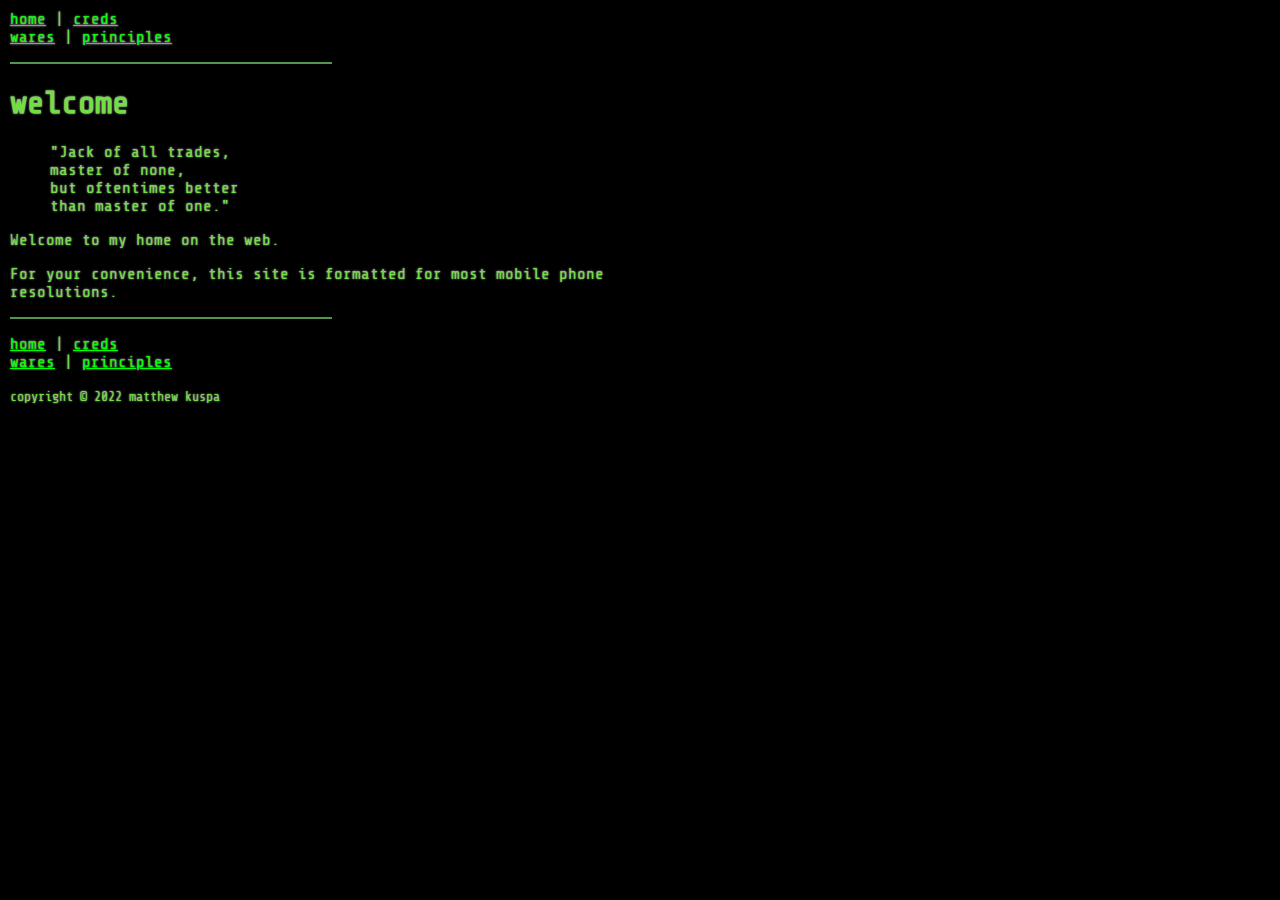
<file: index.html>
<!DOCTYPE html>
<html>
<head>
	<meta name="robots" content="noindex,nofollow,noarchive">
	<meta charset="utf-8">
	<meta name="viewport" content="width=device-width, initial-scale=1">
	<link rel="stylesheet" href="/styles.css">
	<link rel="preconnect" href="https://fonts.googleapis.com">
	<link rel="preconnect" href="https://fonts.gstatic.com" crossorigin> 
	<link href="https://fonts.googleapis.com/css2?family=Share+Tech+Mono&display=swap" rel="stylesheet">
	<title>home</title>
</head>
<body>
	<!-- Header navigation -->
	<header>
		<nav>
			<a href="/">home</a> |
			<a href="/creds/">creds</a>
			<br>
			<a href="/wares/">wares</a> |
			<a href="/principles/">principles</a>
		</nav>
		<p></p>
		<hr>
	</header>
	<!-- Main content -->
	<h1>welcome</h1>
	<blockquote>"Jack of all trades,<br>
	master of none,<br>
	but oftentimes better<br>
	than master of one."</blockquote>
	<p>Welcome to my home on the web.</p>
	<p>For your convenience, this site is formatted for most mobile phone resolutions.</p>
	<!-- Footer navigation -->
	<footer>
		<hr>
		<p></p>
		<nav>
			<a href="/">home</a> |
			<a href="/creds/">creds</a>
			<br>
			<a href="/wares/">wares</a> |
			<a href="/principles/">principles</a>
		</nav>
		<p></p>
		<p><small>copyright © 2022 matthew kuspa</small></p>
	</footer>
</body>
</html>
</file>
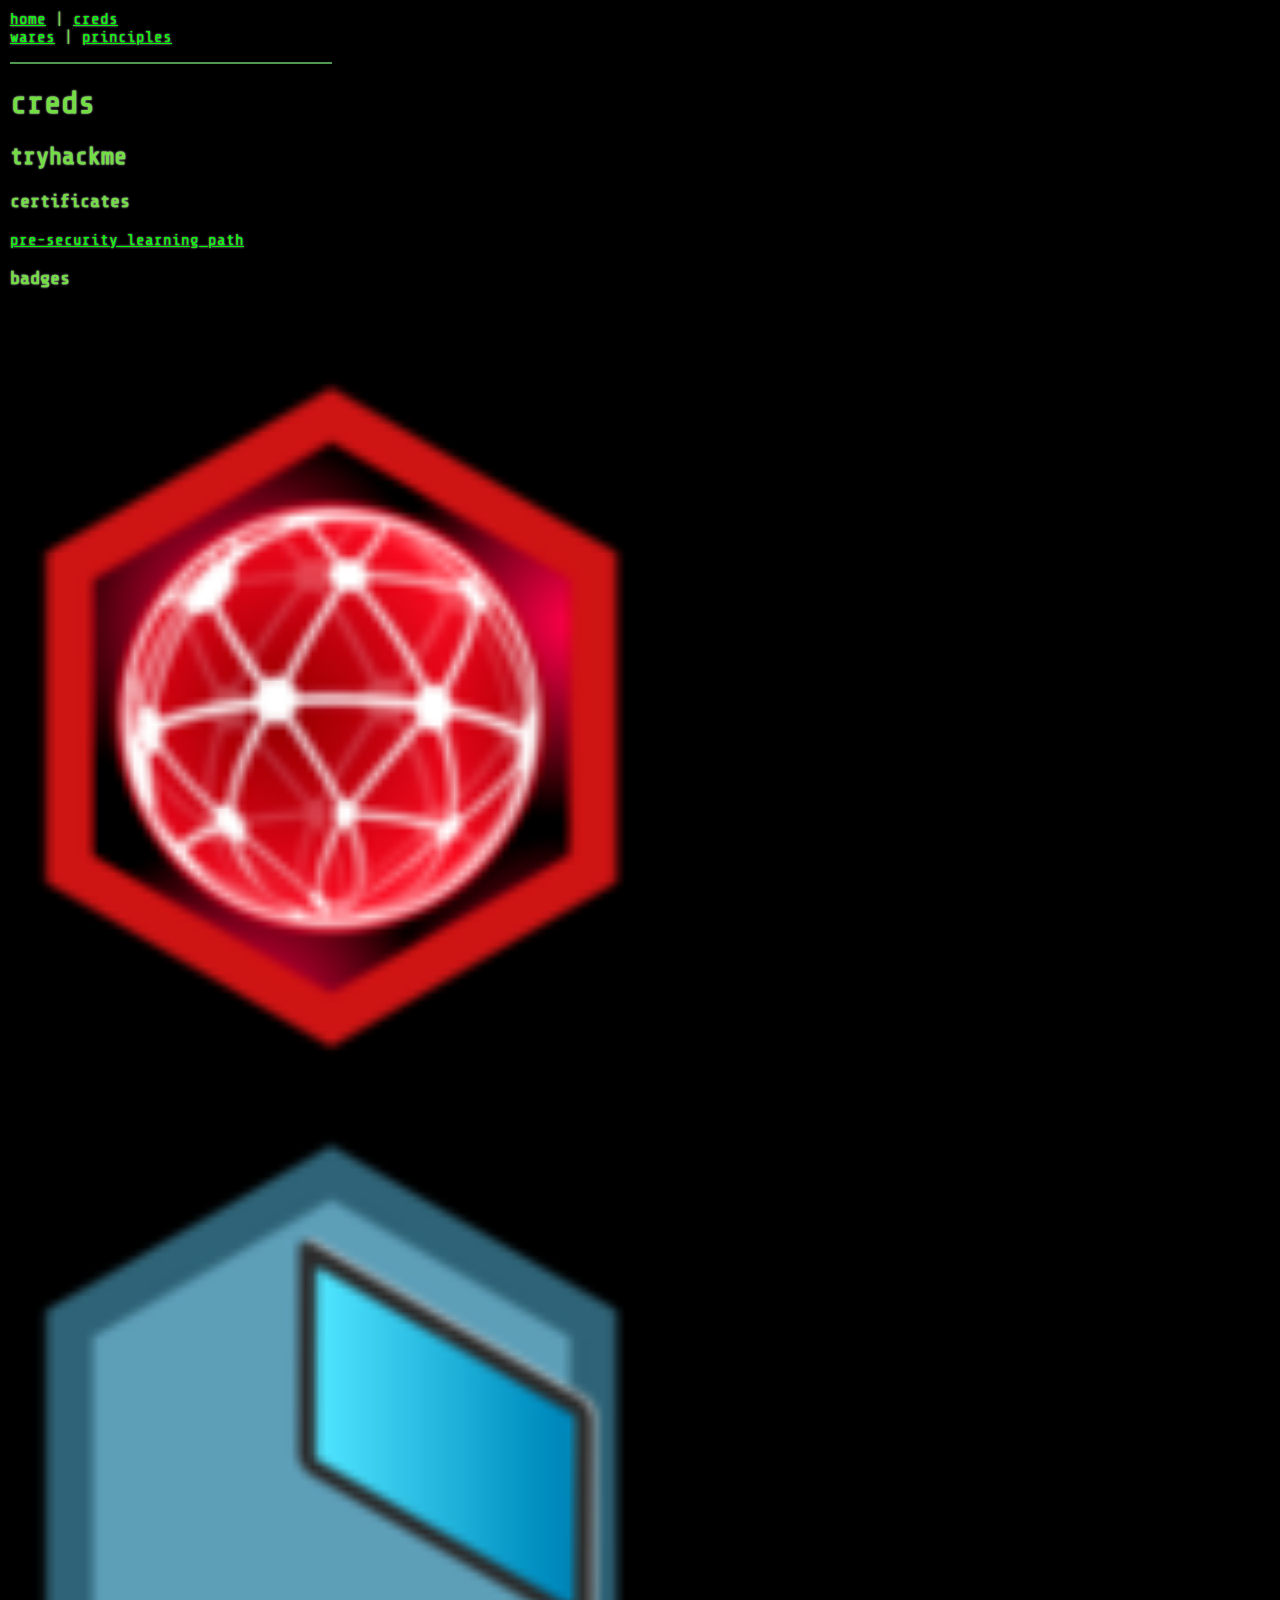
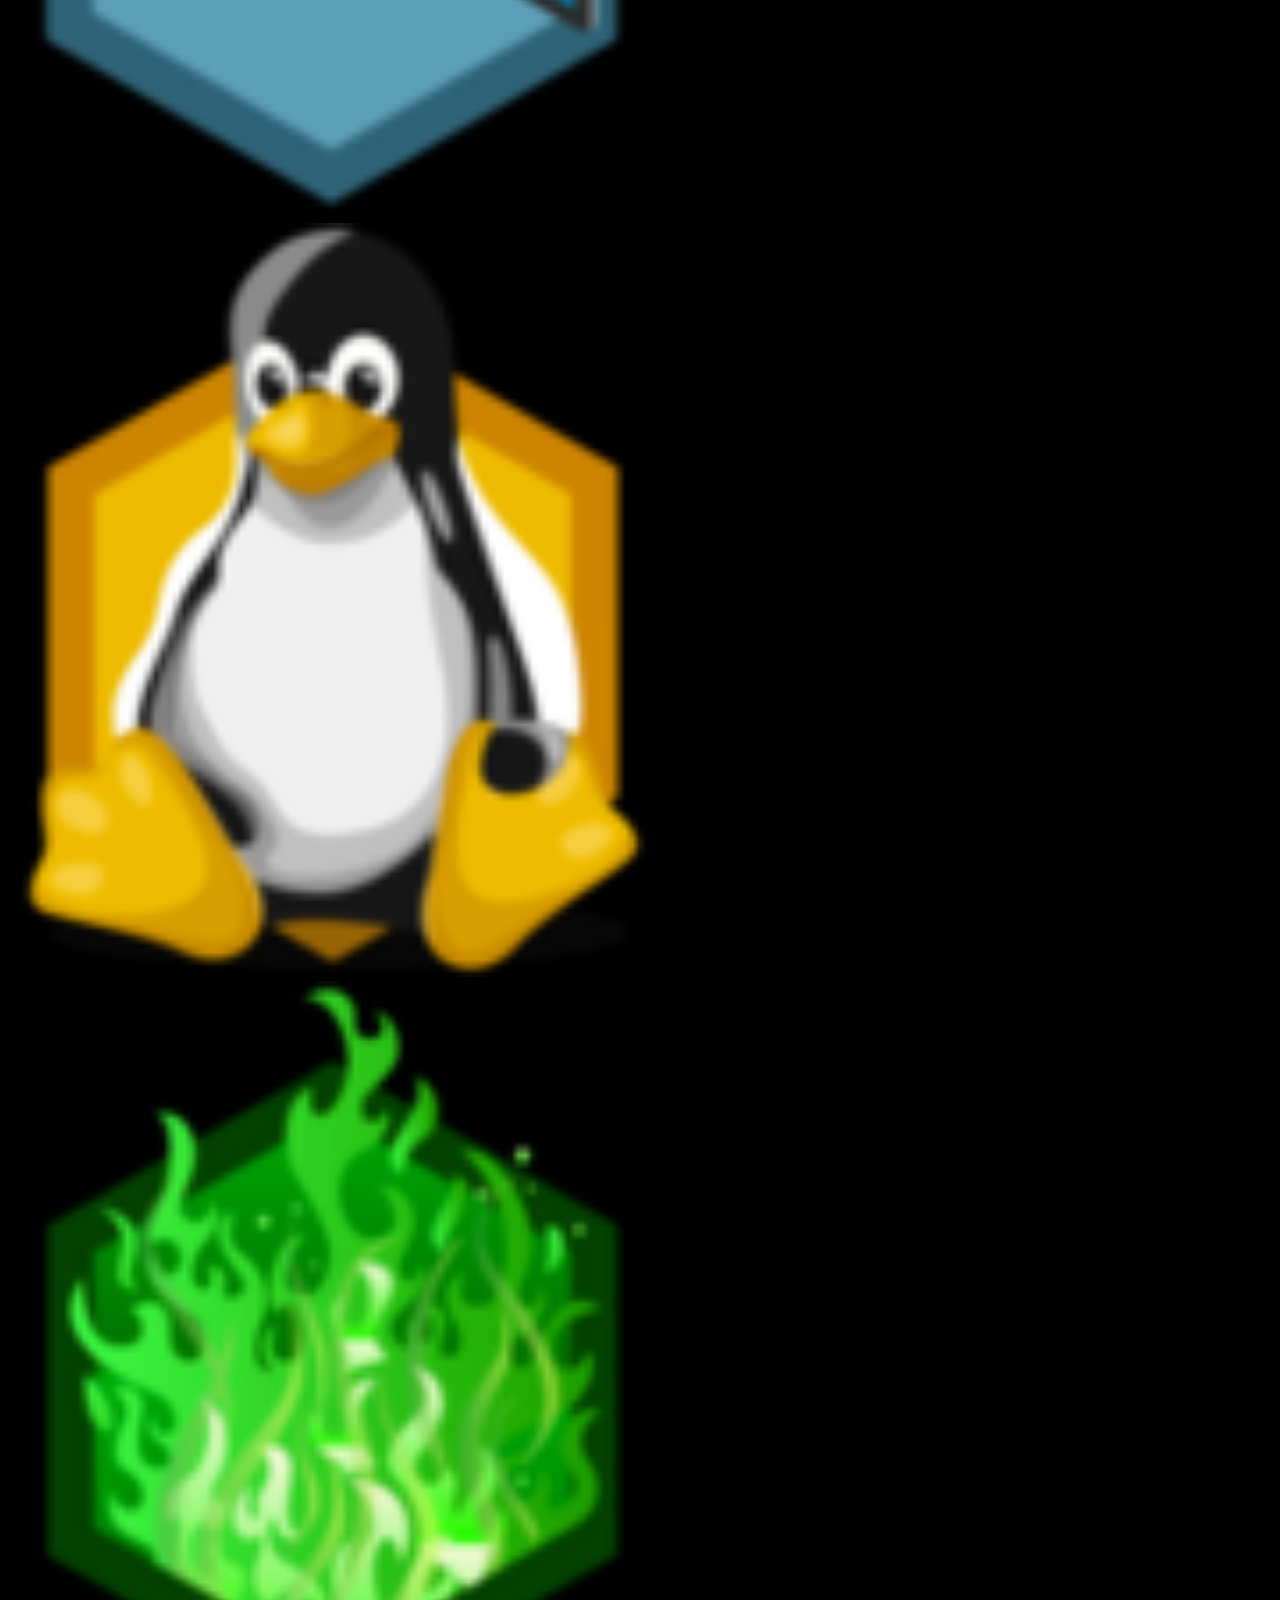
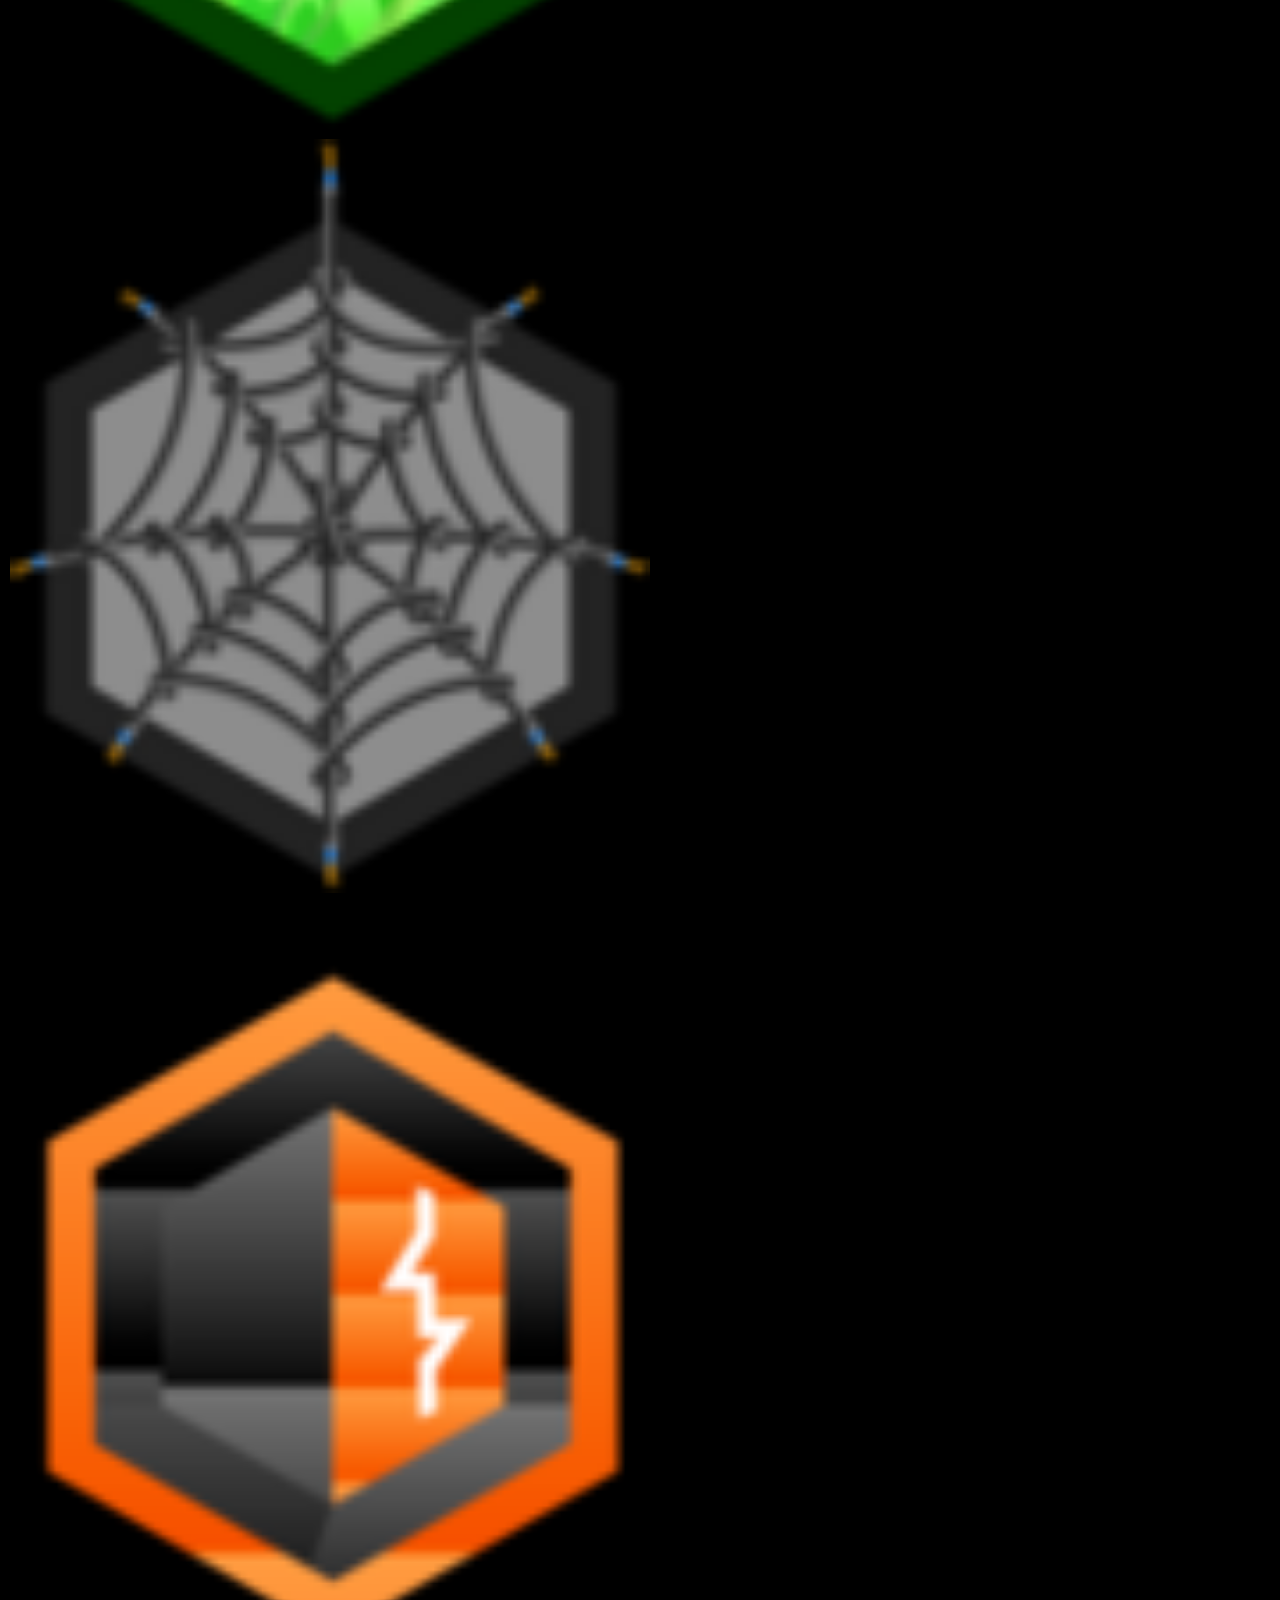
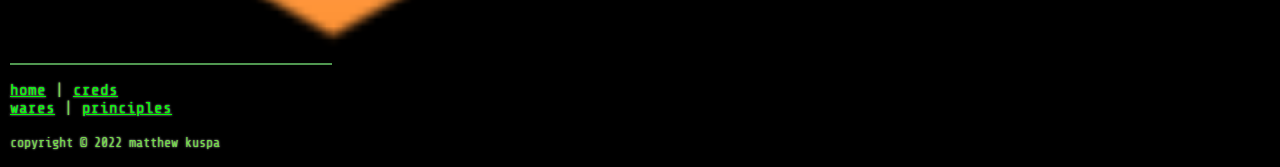
<file: creds/index.html>
<!DOCTYPE html>
<html>
<head>
	<meta name="robots" content="noindex,nofollow,noarchive">
	<meta charset="utf-8">
	<meta name="viewport" content="width=device-width, initial-scale=1">
	<link rel="stylesheet" href="/styles.css">
	<link rel="preconnect" href="https://fonts.googleapis.com">
	<link rel="preconnect" href="https://fonts.gstatic.com" crossorigin> 
	<link href="https://fonts.googleapis.com/css2?family=Share+Tech+Mono&display=swap" rel="stylesheet">
	<title>creds</title>
</head>
<body>
	<!-- Header navigation -->
	<header>
		<nav>
			<a href="/">home</a> |
			<a href="/creds/">creds</a>
			<br>
			<a href="/wares/">wares</a> |
			<a href="/principles/">principles</a>
		</nav>
		<p></p>
		<hr>
	</header>
	<!-- Main content -->
	<h1>creds</h1>
	<h2>tryhackme</h2>
	<script src="https://tryhackme.com/badge/842705"></script>
	<h3>certificates</h3>
	<a href="thmcert-22.01.02-presecurity.png">pre-security learning path</a>
	<h3>badges</h3>
	<img src="thmbadge-networkfundamentals-90w.png" title="Networking Nerd: Completing the 'Network Fundamentals' Module">
	<img src="thmbadge-howthewebworks-90w.png" title="World Wide Web: Completing the 'How The Web Works' Module">
	<img src="thmbadge-linux-90w.png" title="cat linux.txt: Being competent in Linux">
	<img src="thmbadge-streak7-90w.png" title="7 Day Streak: Achieving a 7 day hacking streak">
	<img src="thmbadge-webbed-90w.png" title="Webbed: Understands how the world wide web works">
	<img src="thmbadge-burpsuite-90w.png" title="Burp'ed: Completed the Burp Suite Module">
	<!-- Footer navigation -->
	<footer>
		<hr>
		<p></p>
		<nav>
			<a href="/">home</a> |
			<a href="/creds/">creds</a>
			<br>
			<a href="/wares/">wares</a> |
			<a href="/principles/">principles</a>
		</nav>
		<p></p>
		<p><small>copyright © 2022 matthew kuspa</small></p>
	</footer>
</body>
</html>
</file>
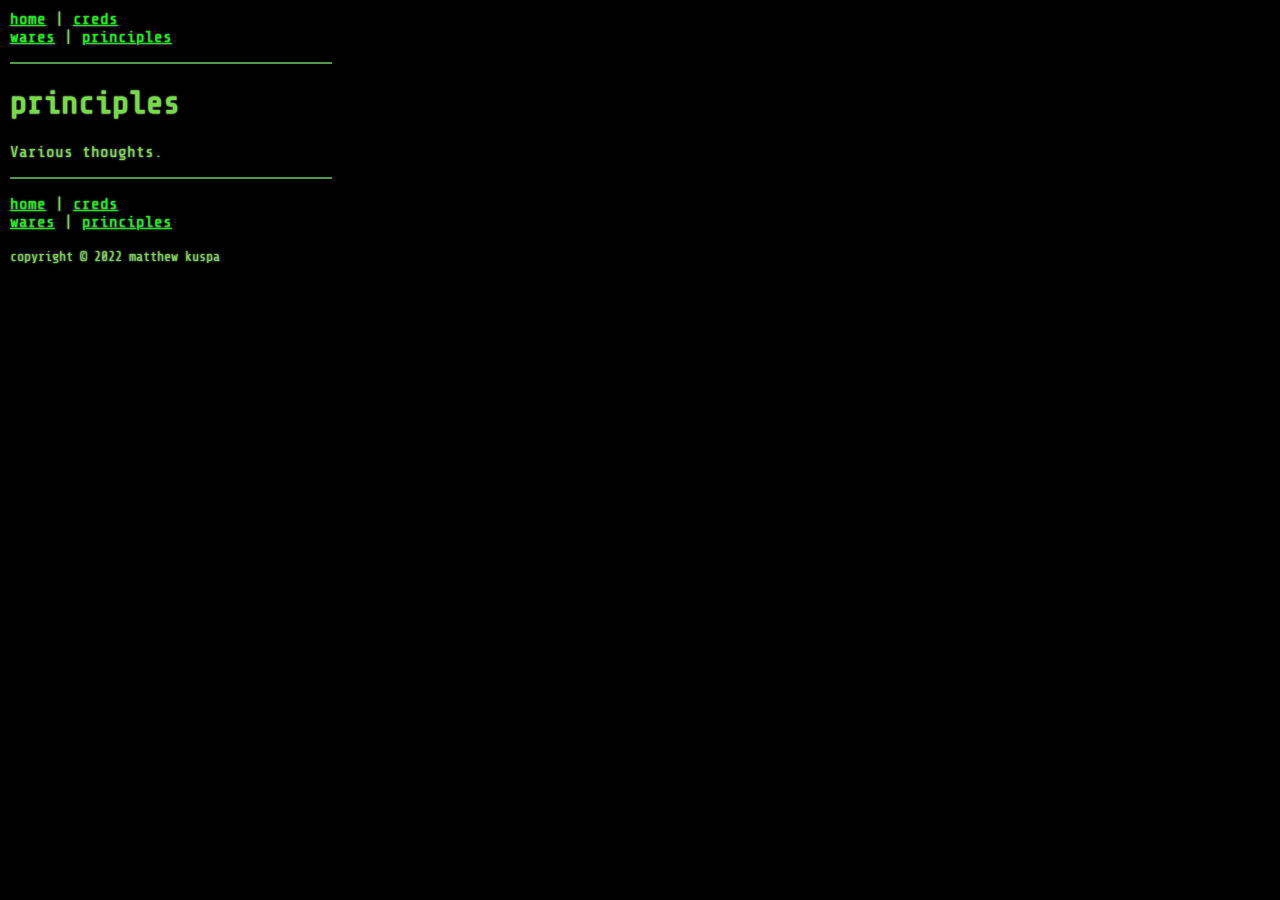
<file: principles/index.html>
<!DOCTYPE html>
<html>
<head>
	<meta name="robots" content="noindex,nofollow,noarchive">
	<meta charset="utf-8">
	<meta name="viewport" content="width=device-width, initial-scale=1">
	<link rel="stylesheet" href="/styles.css">
	<link rel="preconnect" href="https://fonts.googleapis.com">
	<link rel="preconnect" href="https://fonts.gstatic.com" crossorigin> 
	<link href="https://fonts.googleapis.com/css2?family=Share+Tech+Mono&display=swap" rel="stylesheet">
	<title>principles</title>
</head>
<body>
	<!-- Header navigation -->
	<header>
		<nav>
			<a href="/">home</a> |
			<a href="/creds/">creds</a>
			<br>
			<a href="/wares/">wares</a> |
			<a href="/principles/">principles</a>
		</nav>
		<p></p>
		<hr>
	</header>
	<!-- Main content -->
	<h1>principles</h1>
	<p>Various thoughts.</p>
	<!-- Footer navigation -->
	<footer>
		<hr>
		<p></p>
		<nav>
			<a href="/">home</a> |
			<a href="/creds/">creds</a>
			<br>
			<a href="/wares/">wares</a> |
			<a href="/principles/">principles</a>
		</nav>
		<p></p>
		<p><small>copyright © 2022 matthew kuspa</small></p>
	</footer>
</body>
</html>
</file>
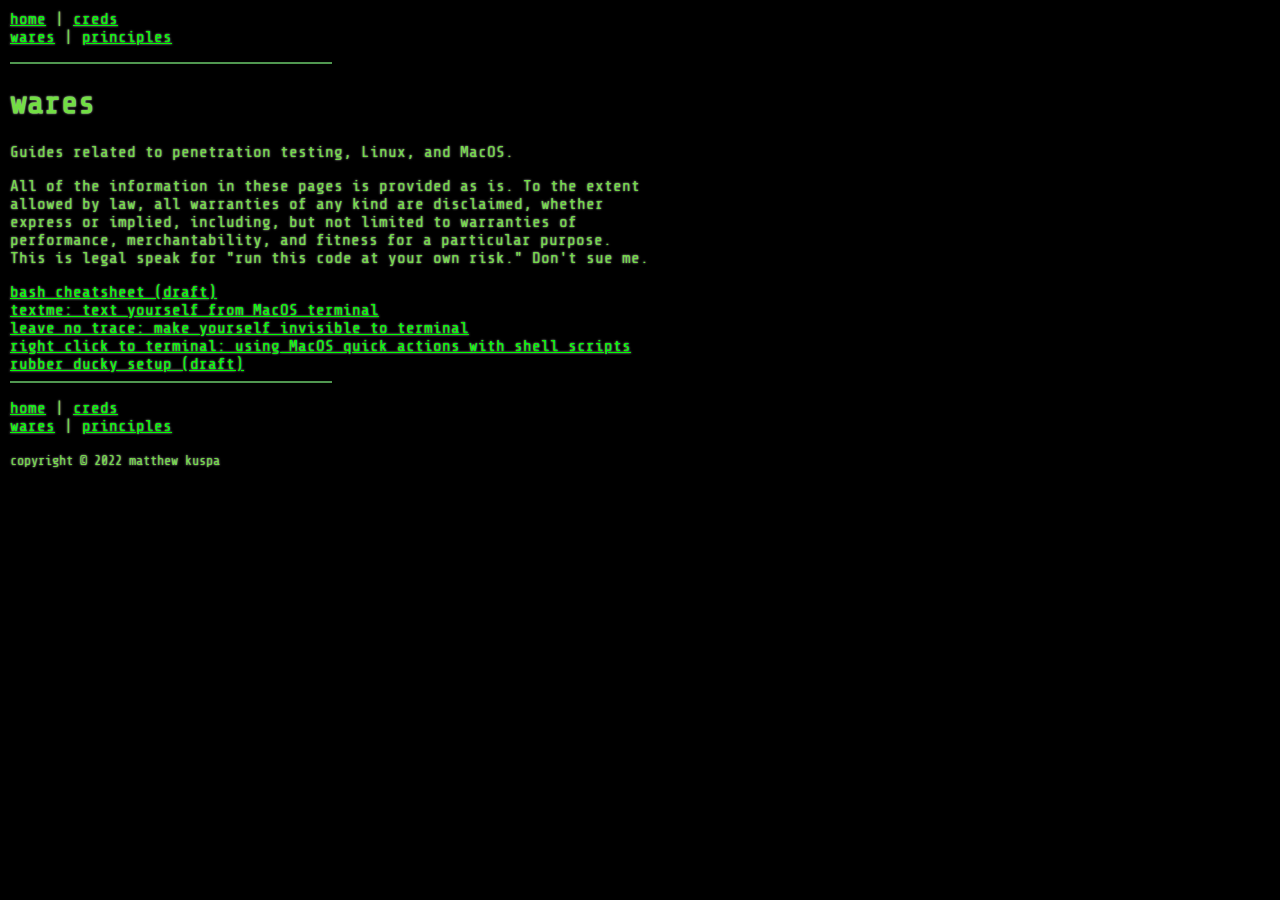
<file: wares/index.html>
<!DOCTYPE html>
<html>
<head>
	<meta name="robots" content="noindex,nofollow,noarchive">
	<meta charset="utf-8">
	<meta name="viewport" content="width=device-width, initial-scale=1">
	<link rel="stylesheet" href="/styles.css">
	<link rel="preconnect" href="https://fonts.googleapis.com">
	<link rel="preconnect" href="https://fonts.gstatic.com" crossorigin> 
	<link href="https://fonts.googleapis.com/css2?family=Share+Tech+Mono&display=swap" rel="stylesheet">
	<title>wares</title>
</head>
<body>
	<!-- Header navigation -->
	<header>
		<nav>
			<a href="/">home</a> |
			<a href="/creds/">creds</a>
			<br>
			<a href="/wares/">wares</a> |
			<a href="/principles/">principles</a>
		</nav>
		<p></p>
		<hr>
	</header>
	<!-- Main content -->
	<h1>wares</h1>
	<p>Guides related to penetration testing, Linux, and MacOS.</p>
        <p></>
	<p>All of the information in these pages is provided as is. To the extent allowed by law,
	all warranties of any kind are disclaimed, whether express or implied, including, but not
	limited to warranties of performance, merchantability, and fitness for a particular purpose.
	This is legal speak for "run this code at your own risk." Don't sue me.</p>
	<a href="bashcheatsheet.html">bash cheatsheet (draft)</a><br>
	<a href="textme.html">textme: text yourself from MacOS terminal</a><br>
	<a href="leavenotrace.html">leave no trace: make yourself invisible to terminal</a><br>
	<a href="rightclicktoterminal.html">right click to terminal: using MacOS quick actions with shell scripts</a><br>
	<a href="rubberduckysetup.html">rubber ducky setup (draft)</a><br>
	<!-- Footer navigation -->
	<footer>
		<hr>
		<p></p>
		<nav>
			<a href="/">home</a> |
			<a href="/creds/">creds</a>
			<br>
			<a href="/wares/">wares</a> |
			<a href="/principles/">principles</a>
		</nav>
		<p></p>
		<p><small>copyright © 2022 matthew kuspa</small></p>
	</footer>
</body>
</html>
</file>
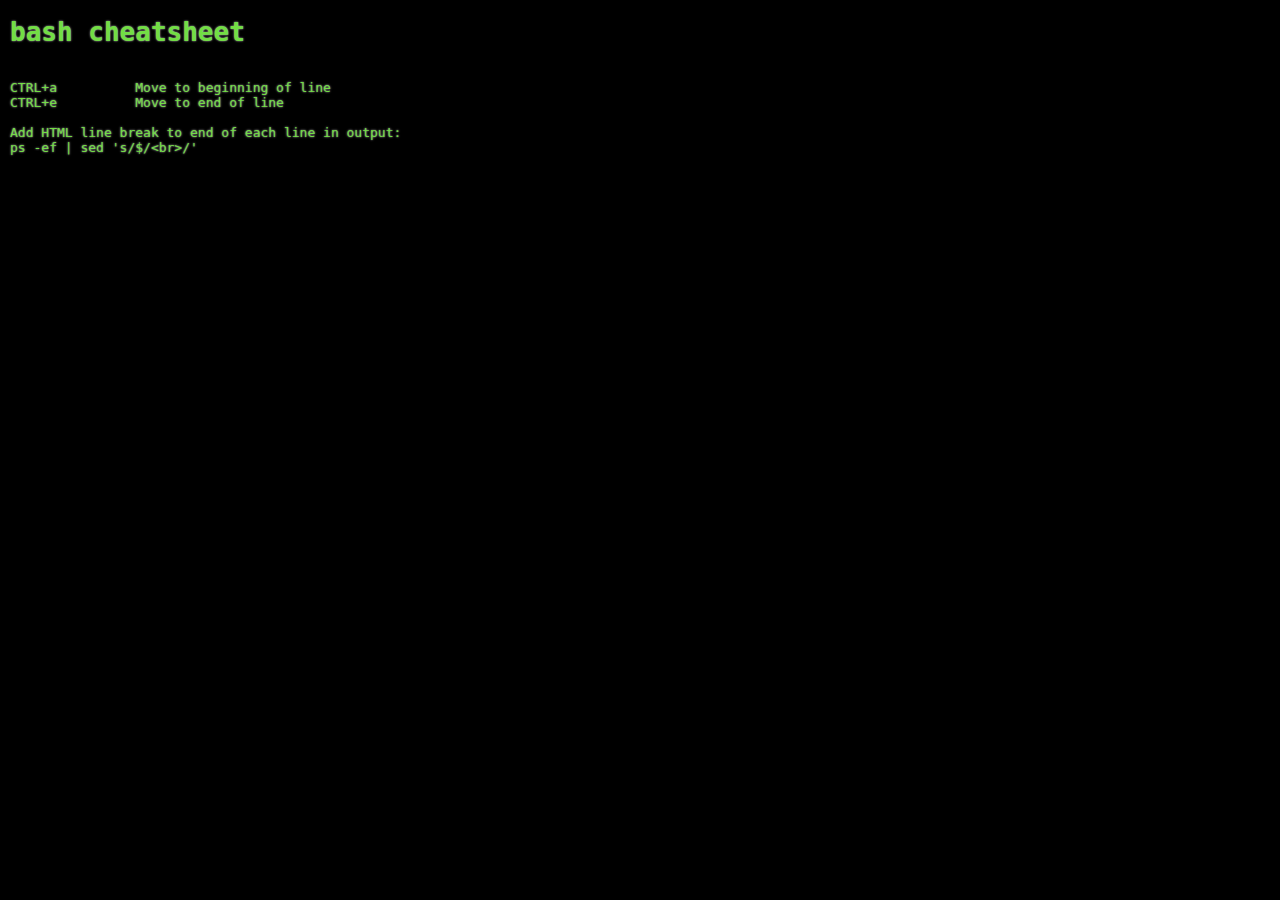
<file: wares/bashcheatsheet.html>
<!DOCTYPE html>
<html>
<head>
	<meta name="robots" content="noindex,nofollow,noarchive">
	<meta charset="utf-8">
	<meta name="viewport" content="width=device-width, initial-scale=1">
	<link rel="stylesheet" href="/styles.css">
	<link rel="preconnect" href="https://fonts.googleapis.com">
	<link rel="preconnect" href="https://fonts.gstatic.com" crossorigin> 
	<link href="https://fonts.googleapis.com/css2?family=Share+Tech+Mono&display=swap" rel="stylesheet">
	<title>bash cheatsheet</title>
</head>
<body>
	<!-- Main content -->
<pre>
<h1>bash cheatsheet</h1>
CTRL+a		Move to beginning of line
CTRL+e		Move to end of line

Add HTML line break to end of each line in output:
ps -ef | sed 's/$/&ltbr&gt/'<!-- Note how angle brackets are escaped -->
</pre
</body>
</html>
</file>
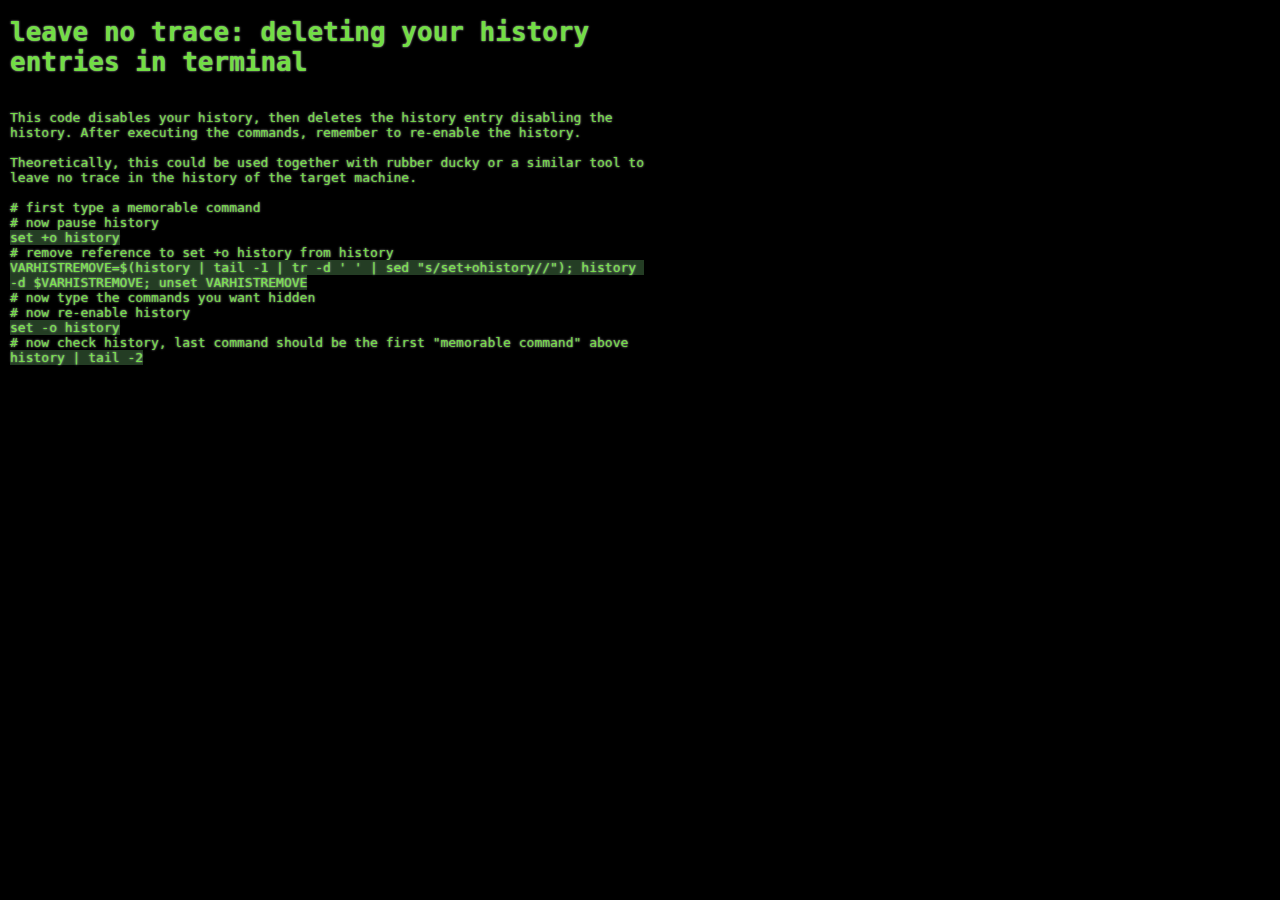
<file: wares/leavenotrace.html>
<!DOCTYPE html>
<html>
<head>
	<meta name="robots" content="noindex,nofollow,noarchive">
	<meta charset="utf-8">
	<meta name="viewport" content="width=device-width, initial-scale=1">
	<link rel="stylesheet" href="/styles.css">
	<link rel="preconnect" href="https://fonts.googleapis.com">
	<link rel="preconnect" href="https://fonts.gstatic.com" crossorigin> 
	<link href="https://fonts.googleapis.com/css2?family=Share+Tech+Mono&display=swap" rel="stylesheet">
	<title>leave no trace</title>
</head>
<body>
<!-- Main content -->
<pre>
<h1>leave no trace: deleting your history entries in terminal</h1>
This code disables your history, then deletes the history entry disabling the history. After executing the commands, remember to re-enable the history.

Theoretically, this could be used together with rubber ducky or a similar tool to leave no trace in the history of the target machine.

# first type a memorable command
# now pause history
<div class="code">set +o history</div>
# remove reference to set +o history from history
<div class="code">VARHISTREMOVE=$(history | tail -1 | tr -d ' ' | sed "s/set+ohistory//"); history -d $VARHISTREMOVE; unset VARHISTREMOVE</div>
# now type the commands you want hidden
# now re-enable history
<div class="code">set -o history</div>
# now check history, last command should be the first "memorable command" above
<div class="code">history | tail -2</div>
</pre>
</body>
</html>
</file>
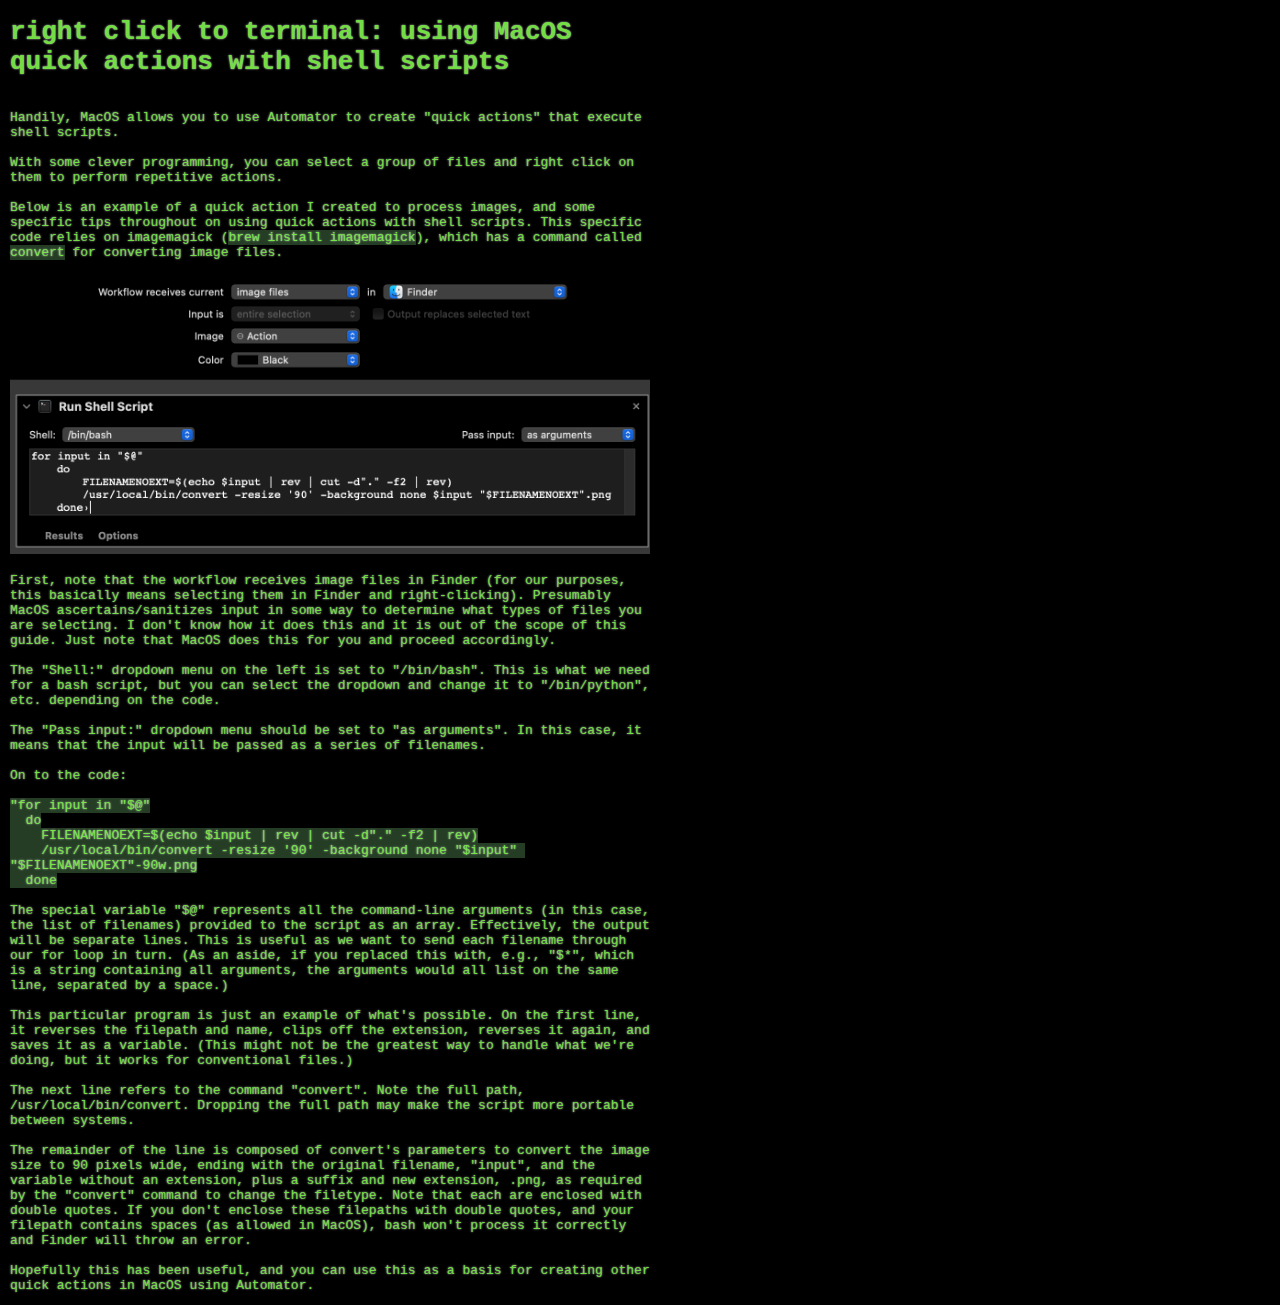
<file: wares/rightclicktoterminal.html>
<!DOCTYPE html>
<html>
<head>
	<meta name="robots" content="noindex,nofollow,noarchive">
	<meta charset="utf-8">
	<meta name="viewport" content="width=device-width, initial-scale=1">
	<link rel="stylesheet" href="/styles.css">
	<link rel="preconnect" href="https://fonts.googleapis.com">
	<link rel="preconnect" href="https://fonts.gstatic.com" crossorigin> 
	<link href="https://fonts.googleapis.com/css2?family=Share+Tech+Mono&display=swap" rel="stylesheet">
	<title>right click to terminal</title>
</head>
<body>
<!-- Main content -->
<pre>
<h1>right click to terminal: using MacOS quick actions with shell scripts</h1>
Handily, MacOS allows you to use Automator to create "quick actions" that execute shell scripts.

With some clever programming, you can select a group of files and right click on them to perform repetitive actions.

Below is an example of a quick action I created to process images, and some specific tips throughout on using quick actions with shell scripts. This specific code relies on imagemagick (<div class="code">brew install imagemagick</div>), which has a command called <div class="code">convert</div> for converting image files.

<img src="rightclicktoterminal.png" title="right click to terminal">

First, note that the workflow receives image files in Finder (for our purposes, this basically means selecting them in Finder and right-clicking). Presumably MacOS ascertains/sanitizes input in some way to determine what types of files you are selecting. I don't know how it does this and it is out of the scope of this guide. Just note that MacOS does this for you and proceed accordingly.

The "Shell:" dropdown menu on the left is set to "/bin/bash". This is what we need for a bash script, but you can select the dropdown and change it to "/bin/python", etc. depending on the code.

The "Pass input:" dropdown menu should be set to "as arguments". In this case, it means that the input will be passed as a series of filenames.

On to the code:

<div class="code">"for input in "$@"
  do
    FILENAMENOEXT=$(echo $input | rev | cut -d"." -f2 | rev)
    /usr/local/bin/convert -resize '90' -background none "$input" "$FILENAMENOEXT"-90w.png
  done</div>

The special variable "$@" represents all the command-line arguments (in this case, the list of filenames) provided to the script as an array. Effectively, the output will be separate lines. This is useful as we want to send each filename through our for loop in turn. (As an aside, if you replaced this with, e.g., "$*", which is a string containing all arguments, the arguments would all list on the same line, separated by a space.)

This particular program is just an example of what's possible. On the first line, it reverses the filepath and name, clips off the extension, reverses it again, and saves it as a variable. (This might not be the greatest way to handle what we're doing, but it works for conventional files.)

The next line refers to the command "convert". Note the full path, /usr/local/bin/convert. Dropping the full path may make the script more portable between systems.

The remainder of the line is composed of convert's parameters to convert the image size to 90 pixels wide, ending with the original filename, "input", and the variable without an extension, plus a suffix and new extension, .png, as required by the "convert" command to change the filetype. Note that each are enclosed with double quotes. If you don't enclose these filepaths with double quotes, and your filepath contains spaces (as allowed in MacOS), bash won't process it correctly and Finder will throw an error.

Hopefully this has been useful, and you can use this as a basis for creating other quick actions in MacOS using Automator.
</pre>
</body>
</html>
</file>
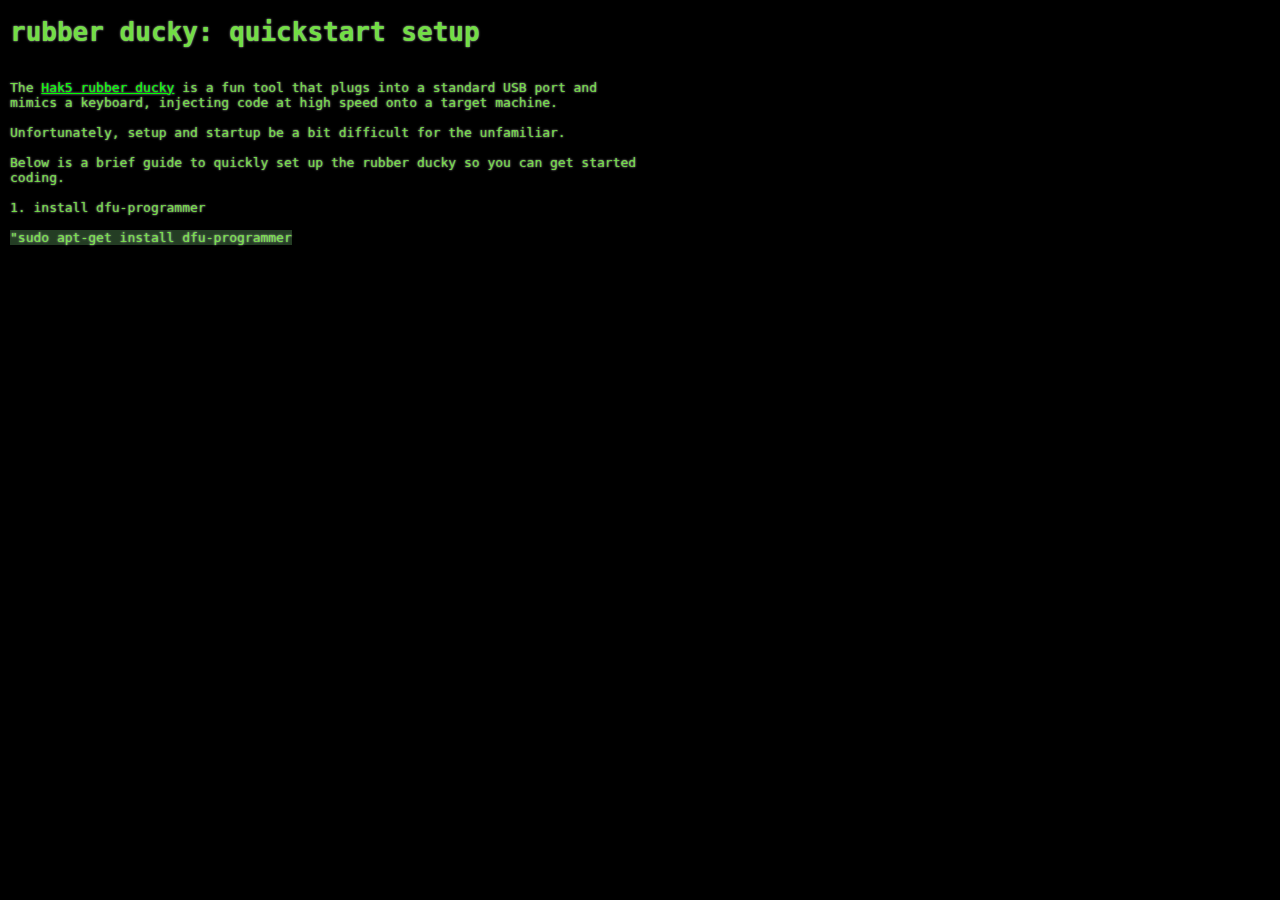
<file: wares/rubberduckysetup.html>
<!DOCTYPE html>
<html>
<head>
	<meta name="robots" content="noindex,nofollow,noarchive">
	<meta charset="utf-8">
	<meta name="viewport" content="width=device-width, initial-scale=1">
	<link rel="stylesheet" href="/styles.css">
	<link rel="preconnect" href="https://fonts.googleapis.com">
	<link rel="preconnect" href="https://fonts.gstatic.com" crossorigin> 
	<link href="https://fonts.googleapis.com/css2?family=Share+Tech+Mono&display=swap" rel="stylesheet">
	<title>rubber ducky: setup</title>
</head>
<body>
<!-- Main content -->
<pre>
<h1>rubber ducky: quickstart setup</h1>
The <a href="https://shop.hak5.org/products/usb-rubber-ducky-deluxe">Hak5 rubber ducky</a> is a fun tool that plugs into a standard USB port and mimics a keyboard, injecting code at high speed onto a target machine.

Unfortunately, setup and startup be a bit difficult for the unfamiliar.

Below is a brief guide to quickly set up the rubber ducky so you can get started coding.

1. install dfu-programmer

<div class="code">"sudo apt-get install dfu-programmer</div>



</pre>
</body>
</html>
</file>
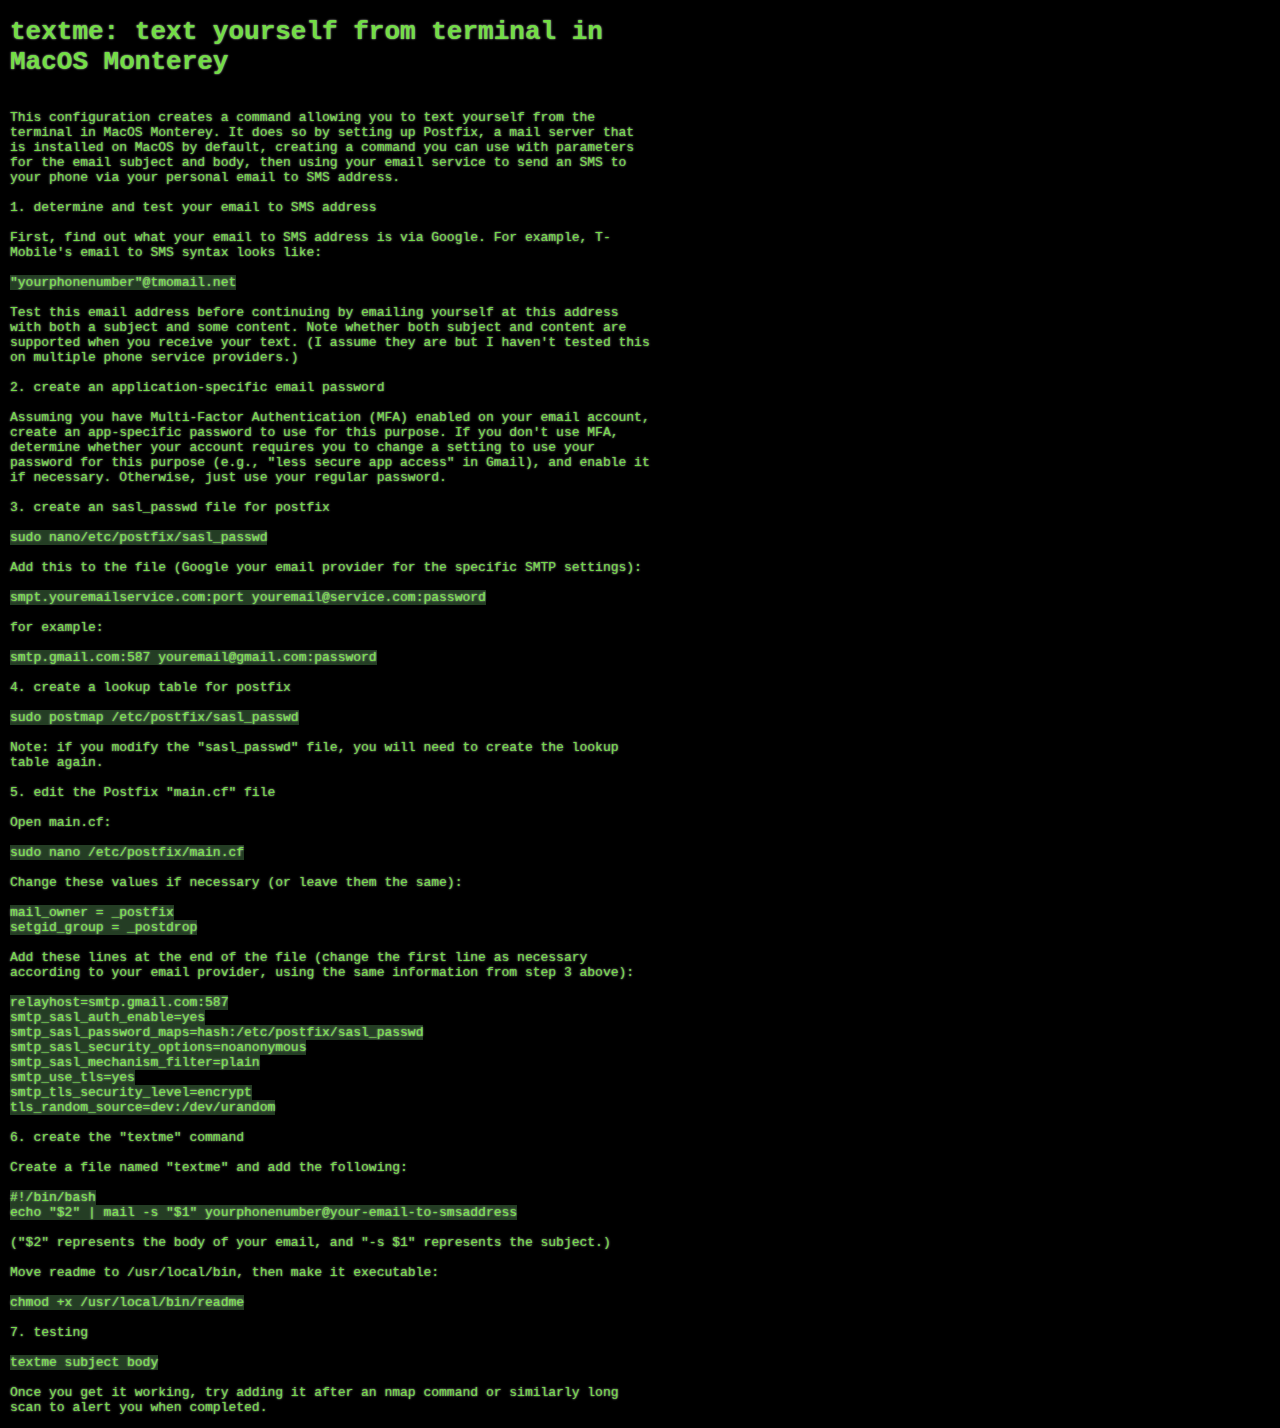
<file: wares/textme.html>
<!DOCTYPE html>
<html>
<head>
	<meta name="robots" content="noindex,nofollow,noarchive">
	<meta charset="utf-8">
	<meta name="viewport" content="width=device-width, initial-scale=1">
	<link rel="stylesheet" href="/styles.css">
	<link rel="preconnect" href="https://fonts.googleapis.com">
	<link rel="preconnect" href="https://fonts.gstatic.com" crossorigin> 
	<link href="https://fonts.googleapis.com/css2?family=Share+Tech+Mono&display=swap" rel="stylesheet">
	<title>textme</title>
</head>
<body>
<!-- Main content -->
<pre>
<h1>textme: text yourself from terminal in MacOS Monterey</h1>
This configuration creates a command allowing you to text yourself from the terminal in MacOS Monterey. It does so by setting up Postfix, a mail server that is installed on MacOS by default, creating a command you can use with parameters for the email subject and body, then using your email service to send an SMS to your phone via your personal email to SMS address.

1. determine and test your email to SMS address

First, find out what your email to SMS address is via Google. For example, T-Mobile's email to SMS syntax looks like:

<div class="code">"yourphonenumber"@tmomail.net</div>

Test this email address before continuing by emailing yourself at this address with both a subject and some content. Note whether both subject and content are supported when you receive your text. (I assume they are but I haven't tested this on multiple phone service providers.)

2. create an application-specific email password

Assuming you have Multi-Factor Authentication (MFA) enabled on your email account, create an app-specific password to use for this purpose. If you don't use MFA, determine whether your account requires you to change a setting to use your password for this purpose (e.g., "less secure app access" in Gmail), and enable it if necessary. Otherwise, just use your regular password.

3. create an sasl_passwd file for postfix

<div class="code">sudo nano/etc/postfix/sasl_passwd</div>

Add this to the file (Google your email provider for the specific SMTP settings):

<div class="code">smpt.youremailservice.com:port youremail@service.com:password</div>

for example:

<div class="code">smtp.gmail.com:587 youremail@gmail.com:password</div>

4. create a lookup table for postfix

<div class="code">sudo postmap /etc/postfix/sasl_passwd</div>

Note: if you modify the "sasl_passwd" file, you will need to create the lookup table again.

5. edit the Postfix "main.cf" file

Open main.cf:

<div class="code">sudo nano /etc/postfix/main.cf</div>

Change these values if necessary (or leave them the same):

<div class="code">mail_owner = _postfix
setgid_group = _postdrop</div>

Add these lines at the end of the file (change the first line as necessary according to your email provider, using the same information from step 3 above):

<div class="code">relayhost=smtp.gmail.com:587
smtp_sasl_auth_enable=yes
smtp_sasl_password_maps=hash:/etc/postfix/sasl_passwd
smtp_sasl_security_options=noanonymous
smtp_sasl_mechanism_filter=plain
smtp_use_tls=yes
smtp_tls_security_level=encrypt
tls_random_source=dev:/dev/urandom</div>

6. create the "textme" command

Create a file named "textme" and add the following:

<div class="code">#!/bin/bash
echo "$2" | mail -s "$1" yourphonenumber@your-email-to-smsaddress</div>

("$2" represents the body of your email, and "-s $1" represents the subject.)

Move readme to /usr/local/bin, then make it executable:

<div class="code">chmod +x /usr/local/bin/readme</div>

7. testing

<div class="code">textme subject body</div>

Once you get it working, try adding it after an nmap command or similarly long scan to alert you when completed.
</pre>
</body>
</html>
</file>
<file: styles.css>
body {
  background-color: rgb(0,0,0);
  color: rgb(114,222,68);
  text-shadow: 0 0 2px rgb(200,200,200);
  max-width: 640px;
  font-family: 'Share Tech Mono', monospace;
  margin: 10px;
}

/* unvisited link */
a:link {
  color: rgb(0,255,0)
}

/* visited link */
a:visited {
  color: rgb(71,134,44)
}

/* mouse over link */
a:hover {
  color: rgb(255,255,255);
}

/* selected link */
a:active {
  color: rgb(0,0,255);
}

hr {
    width: 50%;
    /* default is center, below makes hr left justified */
    margin-left: 0;
    border: 1px solid;
    color: rgb(80,151,80);
}

pre {
 /* pre does not word wrap by default, below adds word wrap */
 white-space: pre-wrap;
}

/* for use with code examples */
.code {
  /* slightly brighter text color */  
  color: rgb(119,230,71);
  background-color: rgb(36,61,36);
  /* below breaks words, useful for code */  
  word-wrap: break-word;
  /* below keeps highlighting from running across page */  
  display: inline;
}

/* should add scaling for images */
img {
  width: 100%;
  height: auto;
}
</file>
